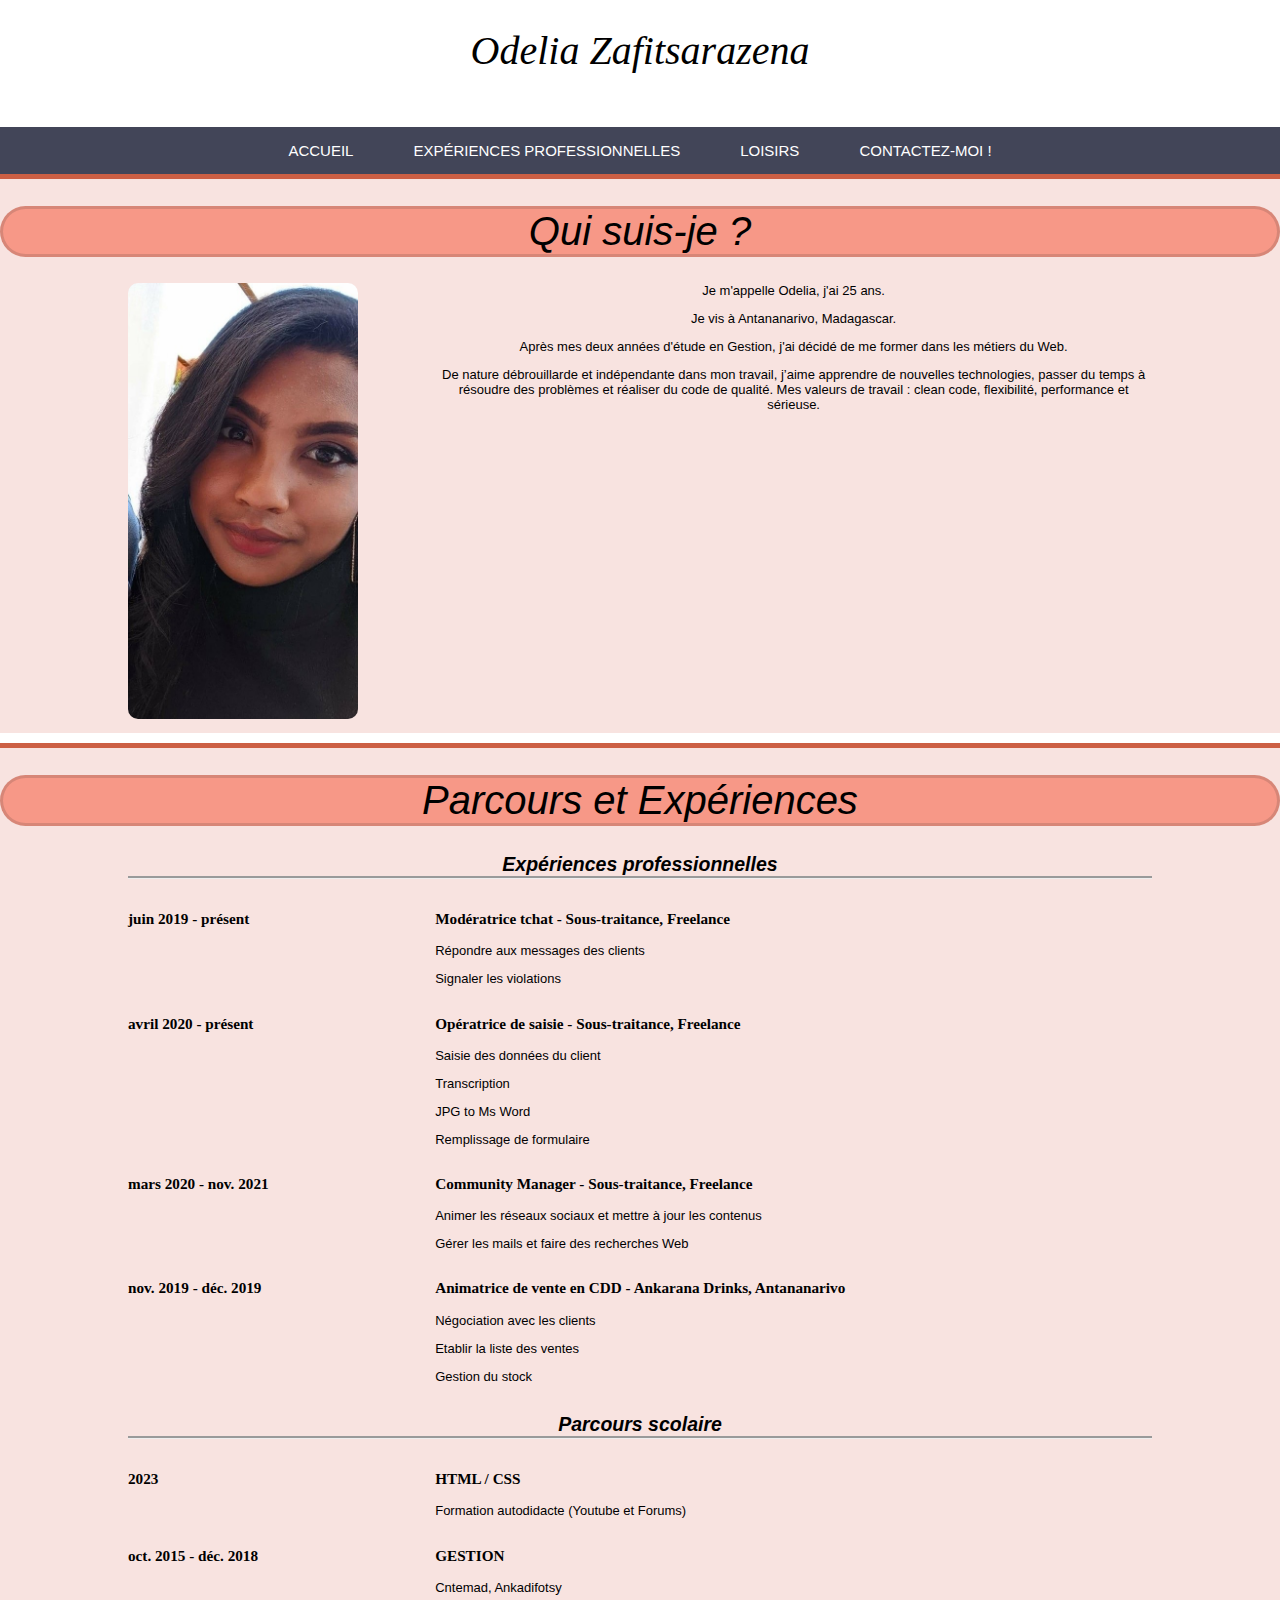
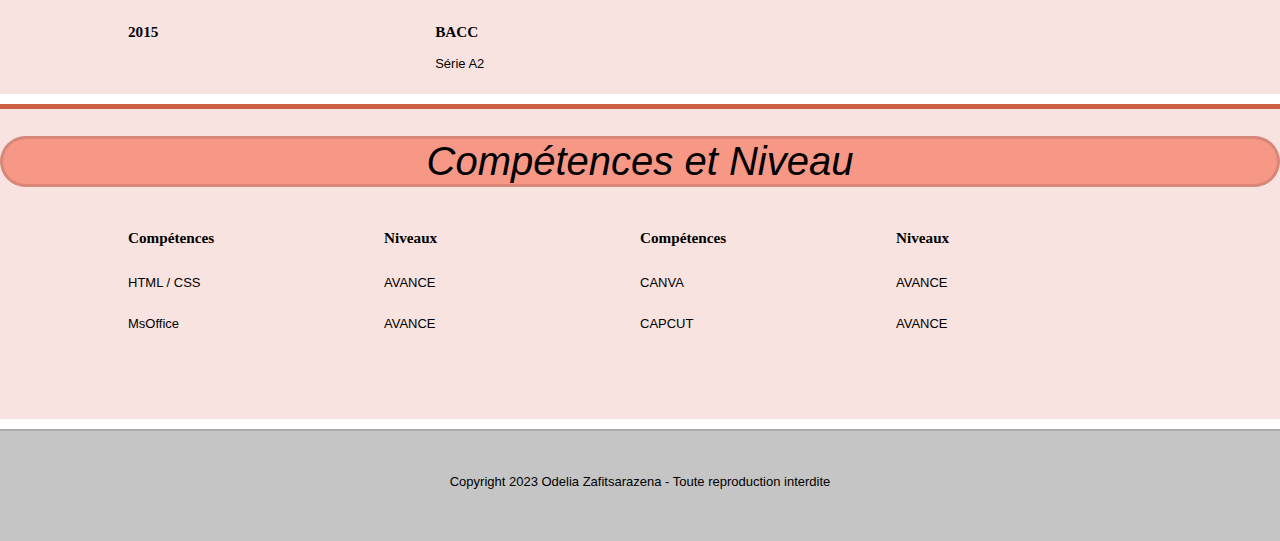
<file: Index.html>
<!DOCTYPE html>
<html lang="fr-FR">
    <head>
        <title>Mon CV en ligne</title>
        <meta charset="utf-8">
        <meta name="viewport" content="width=device-width, initiale-scale=1.0">
        <meta name="description" content="Présentation de Odelia Zafitsarazena - CV">
        <link rel="stylesheet" href="style.css">
        <link href="http://cdnjs.cloudflare.com/ajax/libs/font-awesome/5.15.4/css/all.min.css" rel="stylesheet">
    </head>
    <body>
        <header>
            <h1 id="nouveau">Odelia Zafitsarazena</h1>
        </header>
        <nav>
            <div class="table">
                <ul>
                    <li class="menu-ind">
                        <a href="Index.html">Accueil</a>
                    </li>
                    <li class="menu-exp">
                        <a href="Expériences pro.html">Expériences professionnelles</a>
                    </li>
                    <li class="menu-hob">
                        <a href="Hobbies.html">Loisirs</a>
                    </li>
                    <li class="menu-con">
                        <a href="Contact.html">Contactez-moi !</a>
                    </li>
                </ul>
            </div>
        </nav>
        <article>
            <section class="presentation">
                <h1>Qui suis-je ?</h1>
                    <div class="sec">
                        <div class="left">
                        <img src="odelia.jpg" alt="Ma photo">
                        </div>
                        <div class="rightpre">
                            <p>Je m'appelle Odelia, j'ai 25 ans.</p>
                            <p>Je vis à Antananarivo, Madagascar.</p>
                            <p>Après mes deux années d'étude en Gestion, j'ai décidé de me former dans les métiers du Web.</p>
                            <p>De nature débrouillarde et indépendante dans mon travail, j’aime apprendre de nouvelles technologies, passer du temps à résoudre des problèmes et réaliser du code de qualité. Mes valeurs de travail : clean code, flexibilité, performance et sérieuse.</p>
                        </div>
                    </div>
            </section>
            <section class="parcours">
                <h1>Parcours et Expériences</h1>
                <div class="sec">
                    <h2 id="nouveauh2">Expériences professionnelles</h2>
                    <div class="exp">
                        <div class="left">
                            <h3>juin 2019 - présent</h3>
                        </div>
                        <div class="right">
                            <h3>Modératrice tchat - Sous-traitance, Freelance</h3>
                                <p>Répondre aux messages des clients</p>
                                <p>Signaler les violations</p>   
                        </div>
                    </div>
                    <div class="exp">
                        <div class="left">
                            <h3>avril 2020 - présent</h3>
                        </div>
                        <div class="right">
                            <h3>Opératrice de saisie - Sous-traitance, Freelance</h3>
                            <p>Saisie des données du client</p>
                            <p>Transcription</p>
                            <p>JPG to Ms Word</p>
                            <p>Remplissage de formulaire</p>
                        </div>
                    </div>
                    <div class="exp">
                        <div class="left">
                            <h3>mars 2020 - nov. 2021</h3>
                        </div>
                        <div class="right">
                            <h3>Community Manager - Sous-traitance, Freelance</h3>
                            <p>Animer les réseaux sociaux et mettre à jour les contenus</p>
                            <p>Gérer les mails et faire des recherches Web</p>
                        </div>
                    </div>
                    <div class="exp">
                        <div class="left">
                            <h3>nov. 2019 - déc. 2019</h3>
                        </div>
                        <div class="right">
                            <h3>Animatrice de vente en CDD - Ankarana Drinks, Antananarivo</h3>
                            <p>Négociation avec les clients</p>
                            <p>Etablir la liste des ventes</p>
                            <p>Gestion du stock</p>
                        </div>
                    </div>
                    <h2 id="nouveauh2">Parcours scolaire</h2>
                    <div class="exp">
                        <div class="left">
                            <h3>2023</h3>
                        </div>
                        <div class="right">
                            <h3>HTML / CSS</h3>
                            <p>Formation autodidacte (Youtube et Forums)</p>
                        </div>
                    </div>
                    <div class="exp">
                        <div class="left">
                            <h3>oct. 2015 - déc. 2018</h3>
                        </div>
                        <div class="right">
                            <h3>GESTION</h3>
                            <p>Cntemad, Ankadifotsy</p>
                        </div>
                    </div>
                    <div class="exp">
                        <div class="left">
                            <h3>2015</h3>
                        </div>
                        <div class="right">
                            <h3>BACC</h3>
                            <p>Série A2</p>
                        </div>
                    </div>
                </div>

            </section>
            <section class="competences">
                <h1>Compétences et Niveau</h1>
                <div class="sec">
                    <div class="cleft">
                        <div class="sous">
                            <div class="sousleft"><h3>Compétences</h3></div>
                            <div class="sousright"><h3>Niveaux</h3></div>
                        </div>
                        <div class="sous">
                            <div class="sousleft"><p>HTML / CSS</p></div>
                            <div class="sousright"><p>AVANCE</p></div>
                        </div>
                        <div class="sous">
                            <div class="sousleft"><p>MsOffice</p></div>
                            <div class="sousright"><p>AVANCE</p></div>
                        </div>
                    </div>

                    <div class="cright">
                        <div class="sous">
                            <div class="sousleft"><h3>Compétences</h3></div>
                            <div class="sousright"><h3>Niveaux</h3></div>
                        </div>
                        <div class="sous">
                            <div class="sousleft"><p>CANVA</p></div>
                            <div class="sousright"><p>AVANCE</p></div>
                        </div>
                        <div class="sous">
                            <div class="sousleft"><p>CAPCUT</p></div>
                            <div class="sousright"><p>AVANCE</p></div>
                        </div>
                    </div>
            </section>
            
        </article>
        <footer>
            <p>Copyright 2023 Odelia Zafitsarazena - Toute reproduction interdite</p>
        </footer>
    </body>

</html>
</file>
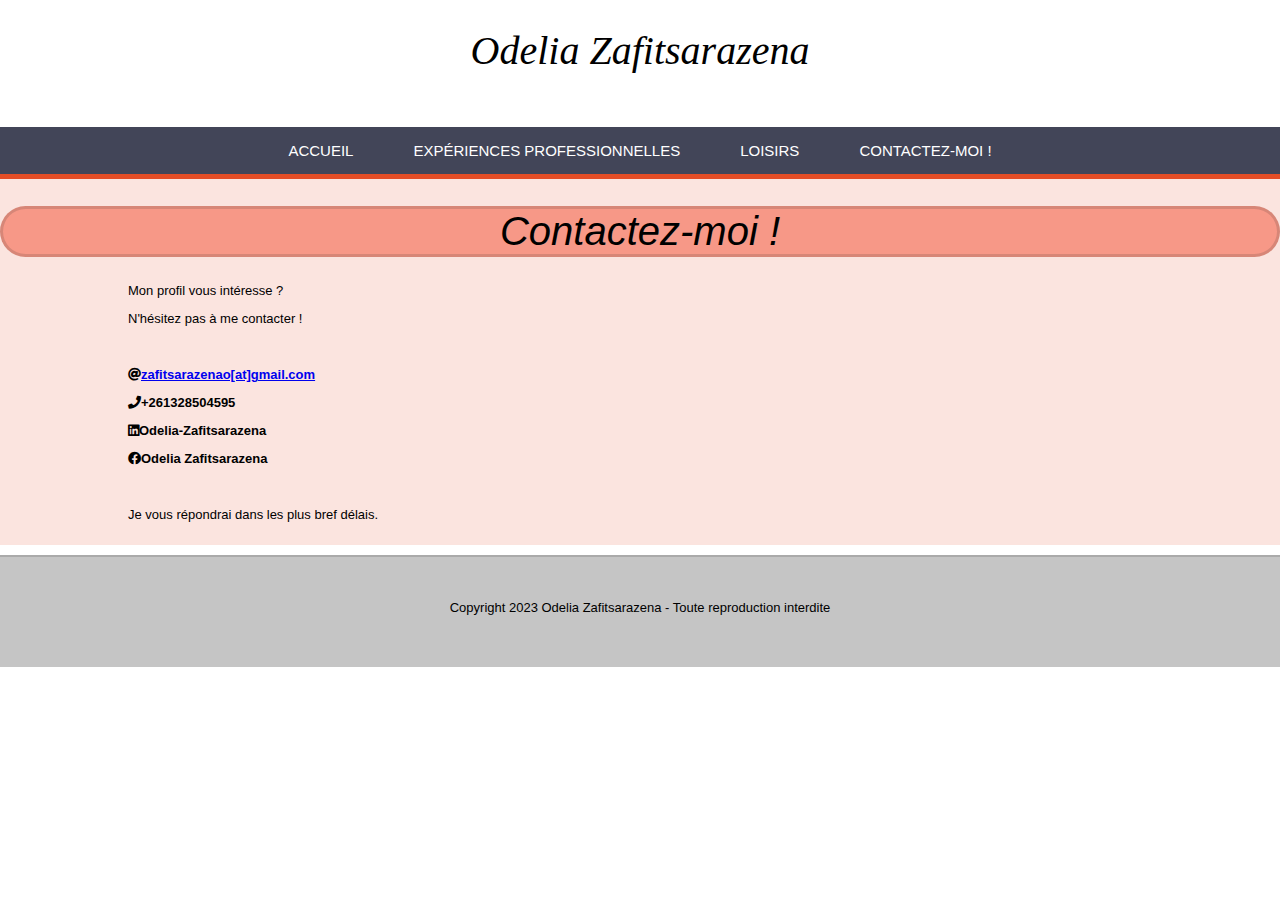
<file: Contact.html>
<!DOCTYPE html>
<html lang="fr-FR">
    <head>
        <title>Mon CV en ligne</title>
        <meta charset="utf-8">
        <meta name="viewport" content="width=device-width, initiale-scale=1.0">
        <link rel="stylesheet" href="style.css">
        <link href="http://cdnjs.cloudflare.com/ajax/libs/font-awesome/5.15.4/css/all.min.css" rel="stylesheet">
    </head>
    <body>
        <header>
            <h1 id="nouveau">Odelia Zafitsarazena</h1>
        </header>
        <nav>
            <div class="table">
                <ul>
                    <li class="menu-ind">
                        <a href="Index.html">Accueil</a>
                    </li>
                    <li class="menu-exp">
                        <a href="Expériences pro.html">Expériences professionnelles</a>
                    </li>
                    <li class="menu-hob">
                        <a href="Hobbies.html">Loisirs</a>
                    </li>
                    <li class="menu-con">
                        <a href="Contact.html">Contactez-moi !</a>
                    </li>
                </ul>
            </div>
        </nav>
        <section class="rouge">
            <h1>Contactez-moi !</h1>
            <div class="sec">
                <p>Mon profil vous intéresse ?</p>
                <p>N'hésitez pas à me contacter !</p>
                <br>
                <p><i class="icon fas fa-at text-blue"></i><a href="mailto:zafitsarazenao@gmail.com"><strong>zafitsarazenao[at]gmail.com</strong></a></p>
                <p><i class="icon fas fa-phone text-blue"></i><strong>+261328504595</strong></p>
                <p><i class="icon fab fa-linkedin text-darkblue"></i><strong>Odelia-Zafitsarazena</strong></p>
                <p><i class="icon fab fa-facebook text-darkblue"></i><strong>Odelia Zafitsarazena</strong></p>
                <br>
                <p>Je vous répondrai dans les plus bref délais.</p>
            </div>
        </section>
        <footer>
            <p>Copyright 2023 Odelia Zafitsarazena - Toute reproduction interdite</p>
        </footer>
    </body>

</html>
</file>
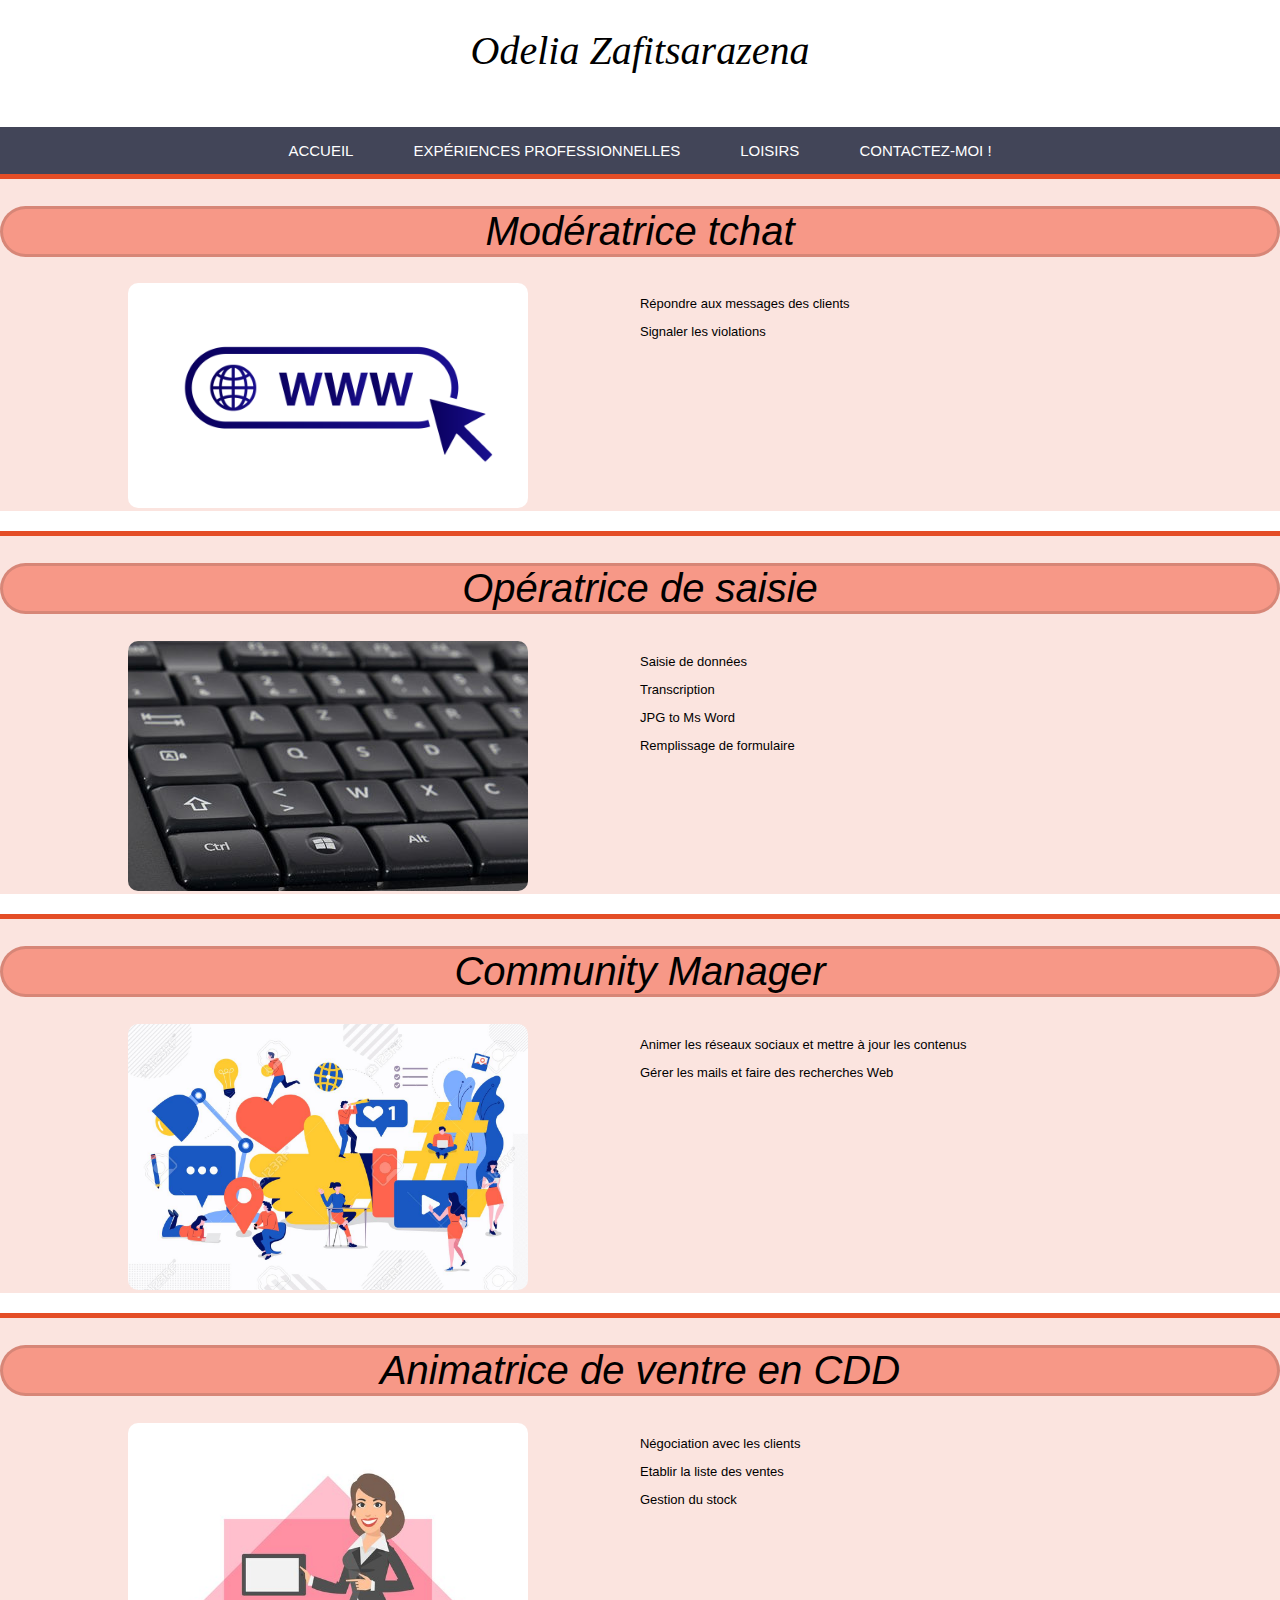
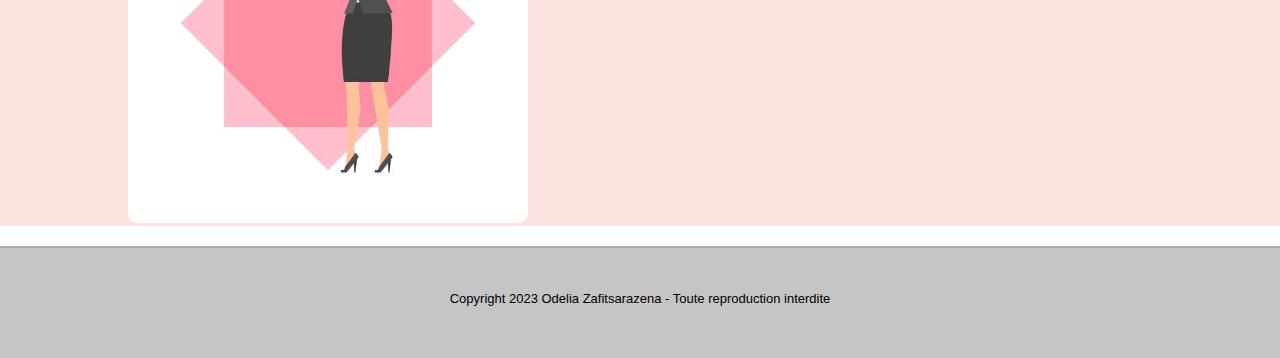
<file: Expériences pro.html>
<!DOCTYPE html>
<html lang="fr-FR">
    <head>
        <title>Mon CV en ligne</title>
        <meta charset="utf-8">
        <meta name="viewport" content="width=device-width, initiale-scale=1.0">
        <link rel="stylesheet" href="style.css">
        <link href="http://cdnjs.cloudflare.com/ajax/libs/font-awesome/5.15.4/css/all.min.css" rel="stylesheet">
    </head>
    <body>
        <header>
            <h1 id="nouveau">Odelia Zafitsarazena</h1>
        </header>
        <nav>
            <div class="table">
                <ul>
                    <li class="menu-ind">
                        <a href="Index.html">Accueil</a>
                    </li>
                    <li class="menu-exp">
                        <a href="Expériences pro.html">Expériences professionnelles</a>
                    </li>
                    <li class="menu-hob">
                        <a href="Hobbies.html">Loisirs</a>
                    </li>
                    <li class="menu-con">
                        <a href="Contact.html">Contactez-moi !</a>
                    </li>
                </ul>
            </div>
        </nav>
        <section>
            <div class="rouge">
                <h1>Modératrice tchat</h1>
                <div class="sec">
                    <div class="leftexp">
                        <img src="modératrice.png" alt="Site">
                    </div>
                    <div class="rightexp">
                        <p>Répondre aux messages des clients</p>
                        <p>Signaler les violations</p>
                    </div>
                </div>
            </div>
        </section>
        <section>
            <div class="rouge">
                <h1>Opératrice de saisie</h1>
                <div class="sec">
                    <div class="leftexp">
                        <img src="opératrice.jpg" alt="Le site">
                    </div>
                    <div class="rightexp">
                        <p>Saisie de données</p>
                        <p>Transcription</p>
                        <p>JPG to Ms Word</p>
                        <p>Remplissage de formulaire</p>
                    </div>
                </div>
            </div>
        </section>
        <section>
            <div class="rouge">
                <h1>Community Manager</h1>
                <div class="sec">
                    <div class="leftexp">
                        <img src="fb.jpg" alt="Le site">
                    </div>
                    <div class="rightexp">
                        <p>Animer les réseaux sociaux et mettre à jour les contenus</p>
                        <p>Gérer les mails et faire des recherches Web</p>
                    </div>
                </div>
            </div>
        </section>
        <section>
            <div class="rouge">
                <h1>Animatrice de ventre en CDD</h1>
                <div class="sec">
                    <div class="leftexp">
                        <img src="animation.jpg" alt="Le site">
                    </div>
                    <div class="rightexp">
                        <p>Négociation avec les clients</p>
                        <p>Etablir la liste des ventes</p>
                        <p>Gestion du stock</p>
                    </div>
                </div>
            </div>
        </section>
        <footer>
            <p>Copyright 2023 Odelia Zafitsarazena - Toute reproduction interdite</p>
        </footer>
    </body>

</html>
</file>
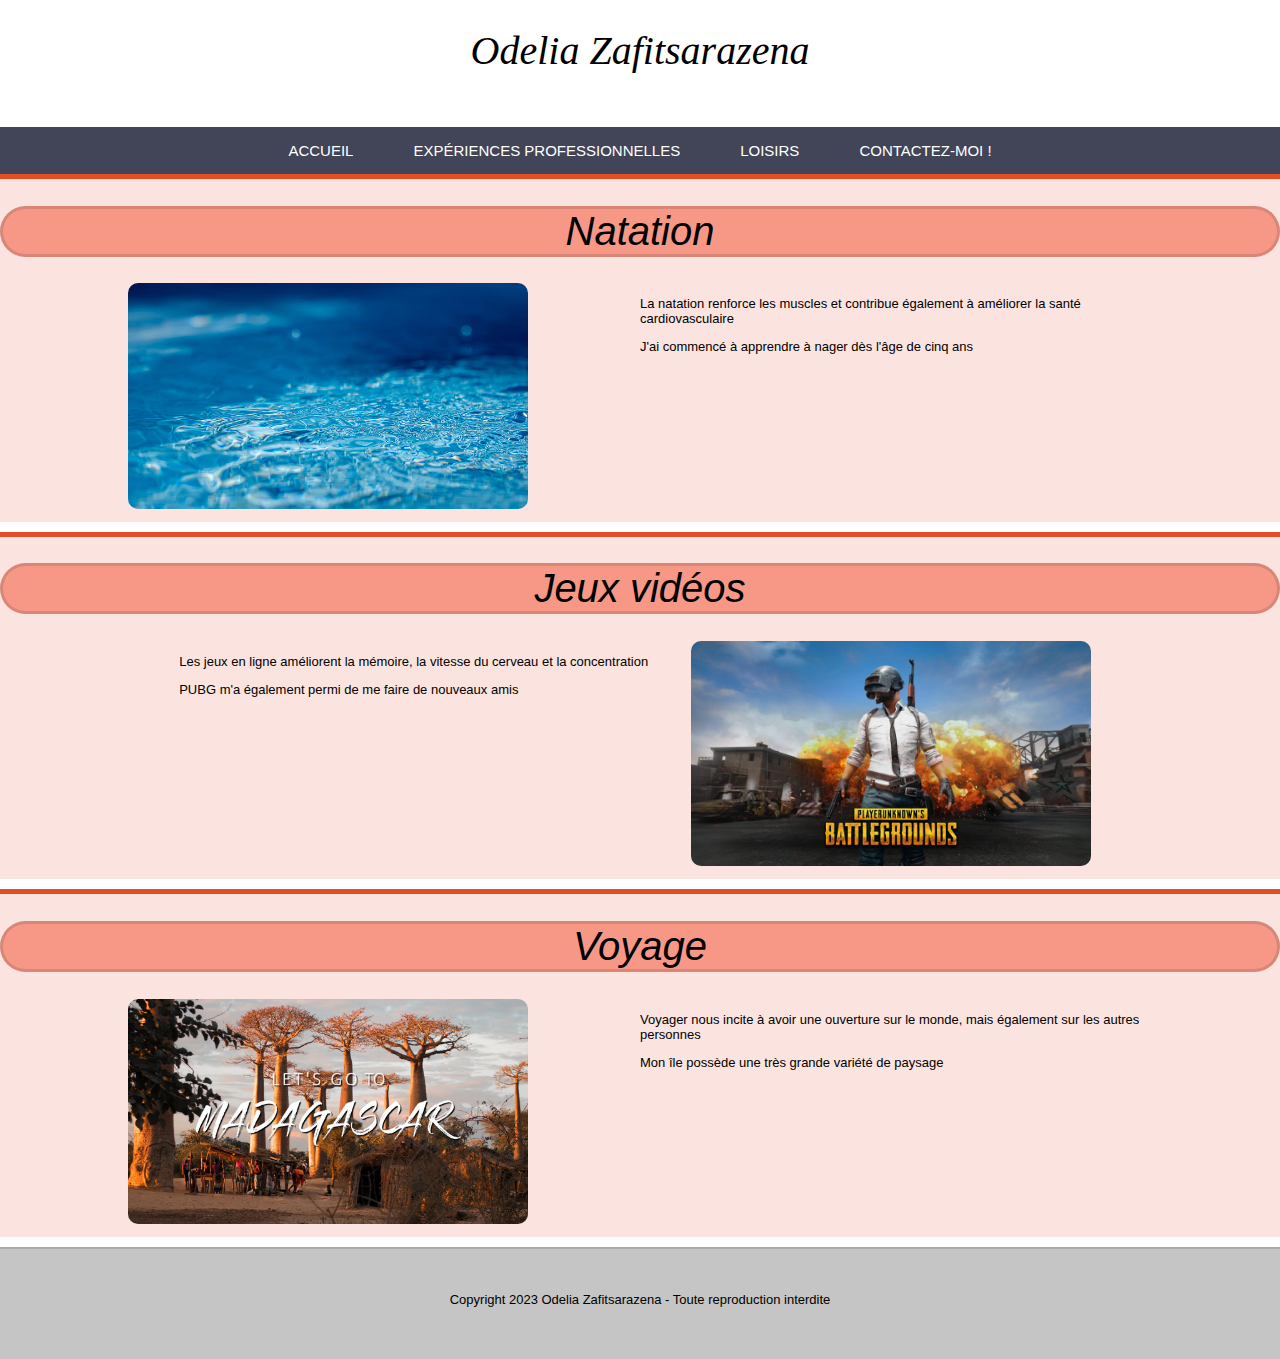
<file: Hobbies.html>
<!DOCTYPE html>
<html lang="fr-FR">
    <head>
        <title>Mon CV en ligne</title>
        <meta charset="utf-8">
        <meta name="viewport" content="width=device-width, initiale-scale=1.0">
        <meta name="description" content="Découvrez mes expériences personelles passées">
        <link rel="stylesheet" href="style.css">
        <link href="http://cdnjs.cloudflare.com/ajax/libs/font-awesome/5.15.4/css/all.min.css" rel="stylesheet">
    </head>
    <body>
        <header>
            <h1 id="nouveau">Odelia Zafitsarazena</h1>
        </header>
        <nav>
            <div class="table">
                <ul>
                    <li class="menu-ind">
                        <a href="Index.html">Accueil</a>
                    </li>
                    <li class="menu-exp">
                        <a href="Expériences pro.html">Expériences professionnelles</a>
                    </li>
                    <li class="menu-hob">
                        <a href="Hobbies.html">Loisirs</a>
                    </li>
                    <li class="menu-con">
                        <a href="Contact.html">Contactez-moi !</a>
                    </li>
                </ul>
            </div>
        </nav>
        <section class="rouge">
            <h1>Natation</h1>
            <div class="sec">
                <div class="leftexp">
                    <img src="natation.jpg" alt="natation">
                </div>
                <div class="rightexp">
                    <p>La natation renforce les muscles et contribue également à améliorer la santé cardiovasculaire</p>
                    <p>J'ai commencé à apprendre à nager dès l'âge de cinq ans</p>
                </div>
            </div>
        </section>
        <section class="rouge">
            <h1>Jeux vidéos</h1>
            <div class="sec">
                <div class="rightexp">
                    <p>Les jeux en ligne améliorent la mémoire, la vitesse du cerveau et la concentration</p>
                    <p>PUBG m'a également permi de me faire de nouveaux amis</p>
                </div>
                <div class="leftexp">
                    <img src="pubg2.jpg" alt="Pubg">
                </div>    
            </div>
        </section>
        <section class="rouge">
            <h1>Voyage</h1>
            <div class="sec">
                <div class="leftexp">
                    <img src="madagascar.jpg" alt="voyage">
                </div>
                <div class="rightexp">
                    <p>Voyager nous incite à avoir une ouverture sur le monde, mais également sur les autres personnes</p>
                    <p>Mon île possède une très grande variété de paysage</p>
                </div>
            </div>
        </section>
        <footer>
            <p>Copyright 2023 Odelia Zafitsarazena - Toute reproduction interdite</p>
        </footer>
    </body>

</html>
</file>
<file: style.css>
body{
    font-family: 'Century Gothic', 'Gill Sans', 'Gill Sans MT', Calibri, 'Trebuchet MS', sans-serif, serif;
    font-size: 13px;
    margin: 0px;
    padding: 0px;
}

h1{
    font-size: 40px;
    font-weight: normal;
    text-align: center;
    font-style: italic;
    border-style: solid;
    background-color: hsl(9, 88%, 75%);
    border-color: rgb(32, 32, 32, 0.15);
    border-radius: 50px;
}
#nouveauh2{
    font-family: 'Segoe UI', Tahoma, Geneva, Verdana, sans-serif;
    font-style: italic;
    border-bottom-style: groove;
    text-align: center;
}

#nouveau{
    border: none;
    border-style: none;
    background-color: #FFF;
}

.rightpre{
    text-align: center;
}

header{
    height: 100px;
    font-family: Cambria, Cochin, Georgia, Times, 'Times New Roman', serif;
    font-style: italic;
    border-style: none;
}

.sec p{
    font-family: Verdana, Geneva, Tahoma, sans-serif;
}

.left{
    font-family: Georgia, 'Times New Roman', Times, serif;
}

.right{
    font-family: Georgia, 'Times New Roman', Times, serif;
}

.sousleft h3{
    font-family: 'Times New Roman', Times, serif;
}

.sousright h3{
    font-family: 'Times New Roman', Times, serif;
}

footer{
    height: 80px;
    padding-top: 30px;
    text-align: center;
    background-color: #c5c5c5;
    border-top: 2px solid #AAA;
}

nav{
    width: 100%;
    background-color: #424558;
}
nav ul{
    margin: 0px;
    padding: 0px;
}
nav li{
    list-style-type: none;
    float: left;
}
nav a{
    display: inline-block;
    text-decoration: none;
    padding: 15px 30px;
    color: #FFF;
    text-transform: uppercase;
    font-size: 15px;
}
.left, img{
    width: 75%;
    max-width: 400px;
    border-radius: 10px;
}

.table{
    display: table;
    margin: 0 auto;
}
.menu-ind:hover, .presentation{
    border-top: 5px solid #cc5f44;
    background-color: RGBa(210, 67, 50, 0.15);
}
.menu-exp:hover, .parcours{
    border-top: 5px solid #cc5f44;
    background-color: RGBa(210, 67, 50, 0.15);
}
.menu-hob:hover, .competences{
    border-top: 5px solid #cc5f44;
    background-color: RGBa(210, 67, 50, 0.15);
}
.menu-con:hover{
    border-top: 5px solid #cc5f44;
    background-color: RGBa(210, 67, 50, 0.15);
}


section{
    width: 100%;
    min-height: 300px;
    padding-bottom: 10px;
    margin-bottom: 10px;
}

.sec{
    margin: 0px 10%;
}

.left{
    float: left;
    width: 30%;
}

.right{
    float: left;
    width: 70%;
}

.cleft, .cright, .sousleft, .sousright{
    width: 50%;
    float: left;
}

.sec::after, .exp::after{
    content: "";
    display: table;
    clear: both;
}

.orange{
    border-top: 5px solid #e47d26;
    background-color: RGBa(228, 117, 38, 0.15);
    margin-bottom: 0px;
}

.rose{
    border-top: 5px solid #e44d96;
    background-color: RGBa(228, 77, 128, 0.15);
    margin-bottom: 0px;
}

.vert{
    border-top: 5px solid #4c8;
    background-color: RGBa(70, 240, 80, 0.15);
}

.bleu{
    border-top: 5px solid #29c;
    background-color: RGBa(30, 152, 212, 0.15);
}

.jaune{
    border-top: 5px solid #f3e241;
    background-color: RGBa(240, 255, 69, 0.15);
}

.rouge{
    border-top: 5px solid #e44d26;
    background-color: RGBa(228, 77, 38, 0.15);
}
.leftexp{
    width: 45%;
    float:  left;
}

.rightexp{
    width: 50%;
    float: left;
    margin-left: 5%;
}

.leftexp img{
    width: 100%;
    max-width: 400px;
}
.rightexp img{
    width: 100%;
    max-width: 400px;
}    

@media screen and (max-width: 780px){
    header{
        height: 50px;
    }
    h1{
        font-size: 28px;
        margin: 20px 0px 0px 0px;
    }
    nav li a{
        font-size: 10px;
        padding: 10px;
    }
    nav li:hover a{
        padding: 5px 10px 10px 10px;
    }
    .competences{
        font-size: 10px;
}
</file>
